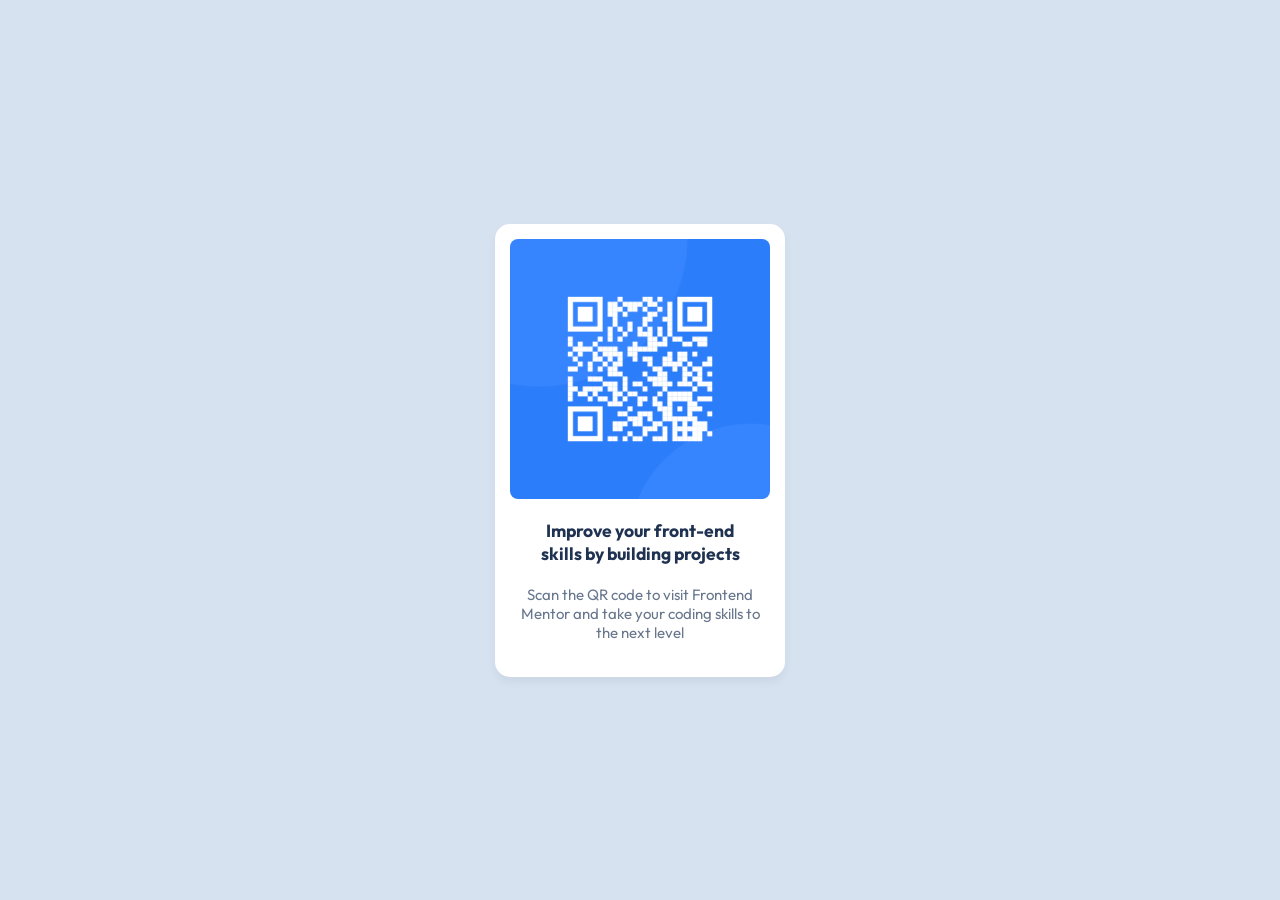
<file: index.html>
<!DOCTYPE html>
<html lang="en">
<head>
  <meta charset="UTF-8">
  <meta name="viewport" content="width=device-width, initial-scale=1.0"> <!-- displays site properly based on user's device -->
  <link rel="icon" type="image/png" sizes="32x32" href="./images/favicon-32x32.png">
  <link rel="stylesheet" href="style.css">

  <title>Frontend Mentor | QR code component</title>
</head>
<body>
  <div class="contenedor">
    <img src="images/image-qr-code.png" alt=" imagen del QR">
    <h3>Improve your front-end skills by building projects</h3>
    <p>Scan the QR code to visit Frontend Mentor and take your coding skills to the next level</p> 
  </div>
  
  <!--<footer class="attribution">
    Challenge by <a href="https://www.frontendmentor.io?ref=challenge">Frontend Mentor</a>. 
    Coded by <a href="#">Your Name Here</a>.
  </footer>-->
  
</body>
</html>
</file>
<file: style.css>
@import url('https://fonts.googleapis.com/css2?family=Outfit:wght@100..900&display=swap');

*{
    padding: 0;
    margin: 0;
    box-sizing: border-box;
}

body{
    background-color:hsl(212, 45%, 89%);
    display: flex;
    justify-content: center;
    align-items: center;
    min-height: 100vh;
    font-family: 'Outfit';
    font-size: 15px;
}

 .contenedor img{
    width: 260px;
    border-radius: 8px;
    padding: 0px;
    margin-bottom: 20px;

 }
.contenedor{
    display: flex;
    flex-direction: column;
    background-color: white;
    width: 290px;
    min-height: 450px;
    padding: 15px;
    justify-content: center;
    align-items: center;
    border-radius: 15px;
    box-shadow: 0px 5px 10px rgba(0,0,0,0.05);
}

.contenedor h3{
    color: hsl(218, 44%, 22%);
    text-align:center;
    font-weight: 700;
    width: 230px;
    padding-bottom: 20px ;
 }

 .contenedor p{
    color: hsl(216, 15%, 48%);
    text-align:center;
    font-weight: 400;
    width: 260px;
    padding-bottom: 20px ;
 }
</file>
<file: Proyecto QR/qr-code-component-main/qr-code-component-main/style.css>
@import url('https://fonts.googleapis.com/css2?family=Outfit:wght@100..900&display=swap');

*{
    padding: 0;
    margin: 0;
    box-sizing: border-box;
}

body{
    background-color:hsl(212, 45%, 89%);
    display: flex;
    justify-content: center;
    align-items: center;
    min-height: 100vh;
    font-family: 'Outfit';
    font-size: 15px;
}

 .contenedor img{
    width: 260px;
    border-radius: 8px;
    padding: 0px;
    margin-bottom: 20px;

 }
.contenedor{
    display: flex;
    flex-direction: column;
    background-color: white;
    width: 290px;
    min-height: 450px;
    padding: 15px;
    justify-content: center;
    align-items: center;
    border-radius: 15px;
    box-shadow: 0px 5px 10px rgba(0,0,0,0.05);
}

.contenedor h3{
    color: hsl(218, 44%, 22%);
    text-align:center;
    font-weight: 700;
    width: 230px;
    padding-bottom: 20px ;
 }

 .contenedor p{
    color: hsl(216, 15%, 48%);
    text-align:center;
    font-weight: 400;
    width: 260px;
    padding-bottom: 20px ;
 }
</file>
